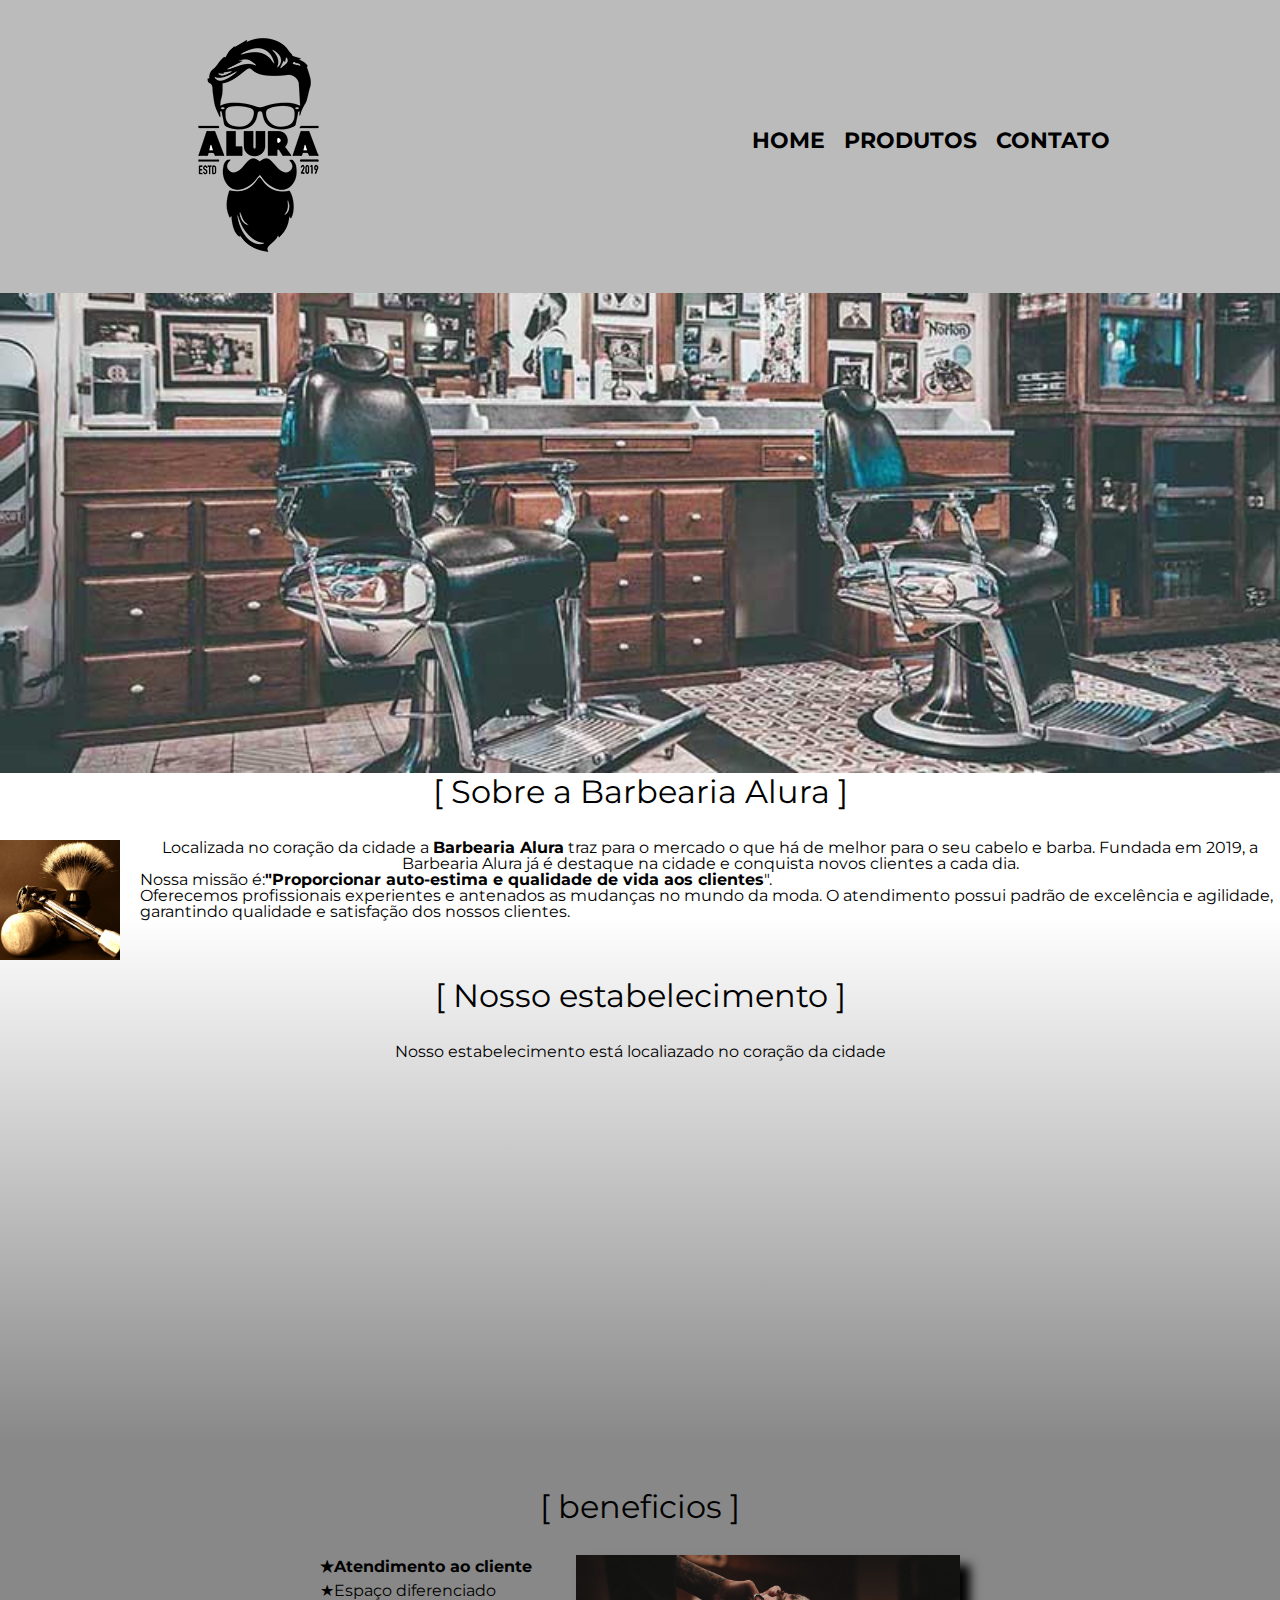
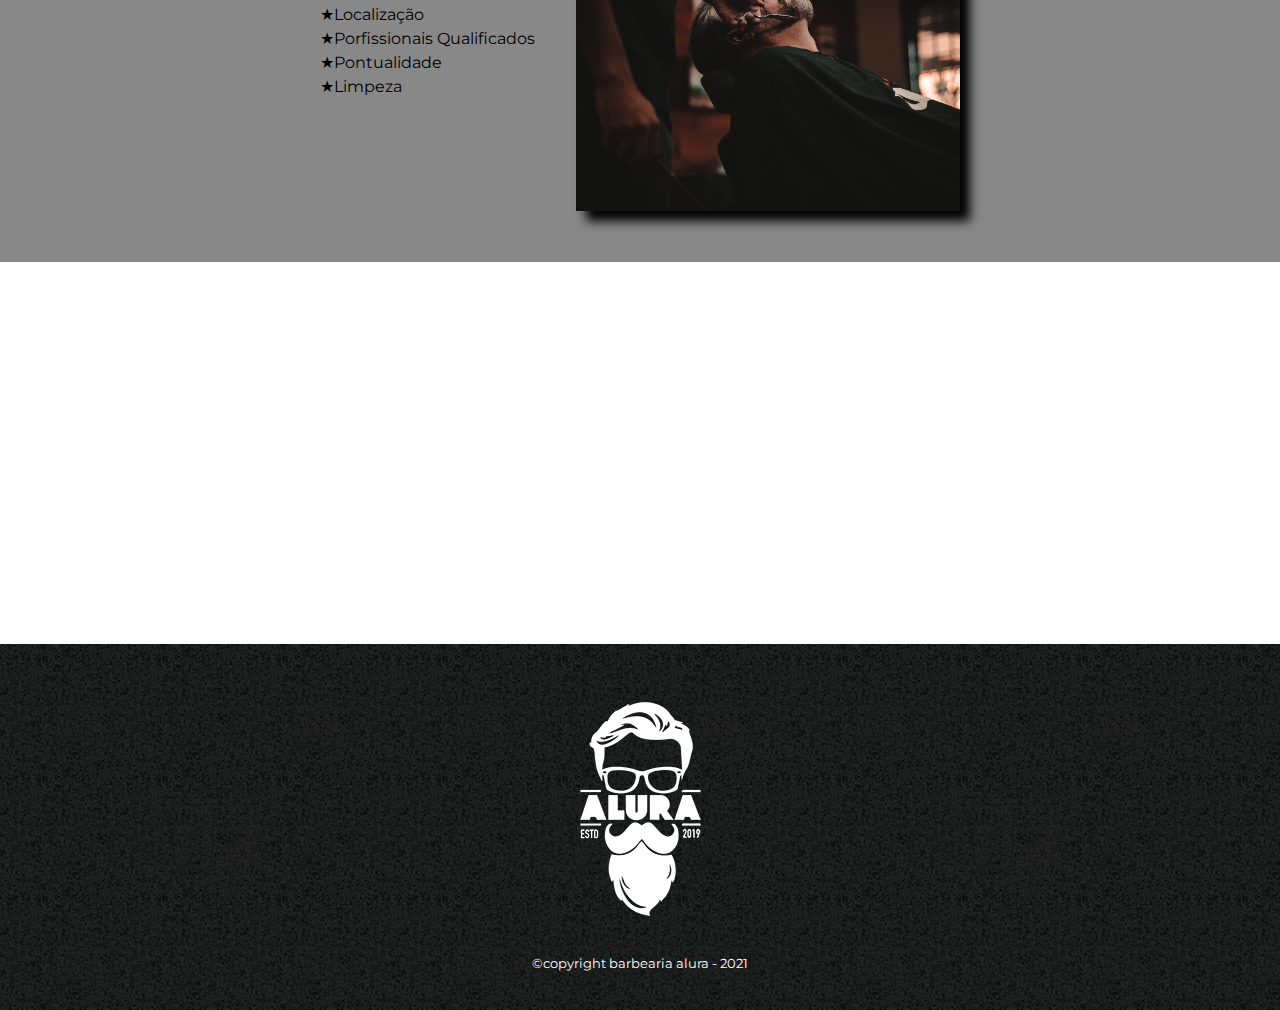
<file: barber shop/index.html>
<!DOCTYPE HTML>
<html lang="pt-br">
	<head>
			<meta charset="UTF-8">
			<meta name="viewport" content="width=device-width">
			<title>Barbearia Alura</title>

			<link rel="stylesheet" href="reset.css">
			<link rel="stylesheet" href="style.css">
			<link href="https://fonts.googleapis.com/css2?family=Montserrat:wght@100&family=STIX+Two+Text&display=swap" rel="stylesheet">
	</head>

	<body>
		<header>
			<div class="caixa">
				<h1><img src="logo.png"></h1>

				<nav>
					<ul>
						<li><a href="index.html">Home</a></li>
						<li><a href="produtos.html">Produtos</a></li>
						<li><a href="contato.html">Contato</a></li>
					</ul>
				</nav>
			</div>
		</header>
		<img class = "banner" src = "banner.jpg">
		<main>
			<section class="pricipal">
				<h2 class="titulo-principal">Sobre a Barbearia Alura</h2>

				<img class="utensilios" src="utensilios.jpg" alt="utensilios de um barbeiro"> 

			<p style="text-align: center">Localizada no coração da cidade a <strong>Barbearia Alura</strong> traz para o mercado o que há de melhor para o seu cabelo e barba. Fundada em 2019, a Barbearia Alura já é destaque na cidade e conquista novos clientes a cada dia.</p>

			<p id="missao"><em>Nossa missão é:<strong>"Proporcionar auto-estima e qualidade de vida aos clientes</strong>".</em></p>

			<p>Oferecemos profissionais experientes e antenados as mudanças no mundo da moda. O atendimento possui padrão de excelência e agilidade, garantindo qualidade e satisfação dos nossos clientes.</p>
		</section>

			<section class="mapa">
				<h3 class="titulo-principal">Nosso estabelecimento</h3>

				<p>Nosso estabelecimento está localiazado no coração da cidade</p>
			<div class="mapa-conteudo">
				<iframe src="https://www.google.com/maps/embed?pb=!1m18!1m12!1m3!1d58508.4781846066!2d-46.6271791002014!3d-23.5763476587679!2m3!1f0!2f0!3f0!3m2!1i1024!2i768!4f13.1!3m3!1m2!1s0x94ce5a2b2ed7f3a1%3A0xab35da2f5ca62674!2sCaelum%20-%20Escola%20de%20Tecnologia!5e0!3m2!1spt-BR!2sbr!4v1628718732933!5m2!1spt-BR!2sbr" width="100%" height="300" style="border:0;" allowfullscreen="" loading="lazy"></iframe>
			</div>
				
			</section>

</main>
	<section class ="beneficios">

			<h3 class="titulo-principal">beneficios</h3>
					<div class="conteudo-beneficios">			
						<ul class="lista-beneficios">
							<li class="itens">Atendimento ao cliente</li> 
							<li class="itens">Espaço diferenciado</li>
							<li class="itens">Localização</li>
							<li class="itens">Porfissionais Qualificados</li>
							<li class="itens">Pontualidade</li>
							<li class="itens">Limpeza</li>
						</ul><img src="beneficios.jpg" class="imagem-beneficios">
					</div>
	</section>
	
	<section class="video">

	<iframe width="100%" height="315" src="https://www.youtube.com/embed/wcVVXUV0YUY" title="YouTube video player" frameborder="0" allow="accelerometer; autoplay; clipboard-write; encrypted-media; gyroscope; picture-in-picture" allowfullscreen></iframe>
	</section>

	<footer>
			<img src = "logo-branco.png">
			<p class = "copyright">&copy;copyright barbearia alura - 2021</p>
		</footer>

	</body>
	


</html>
</file>
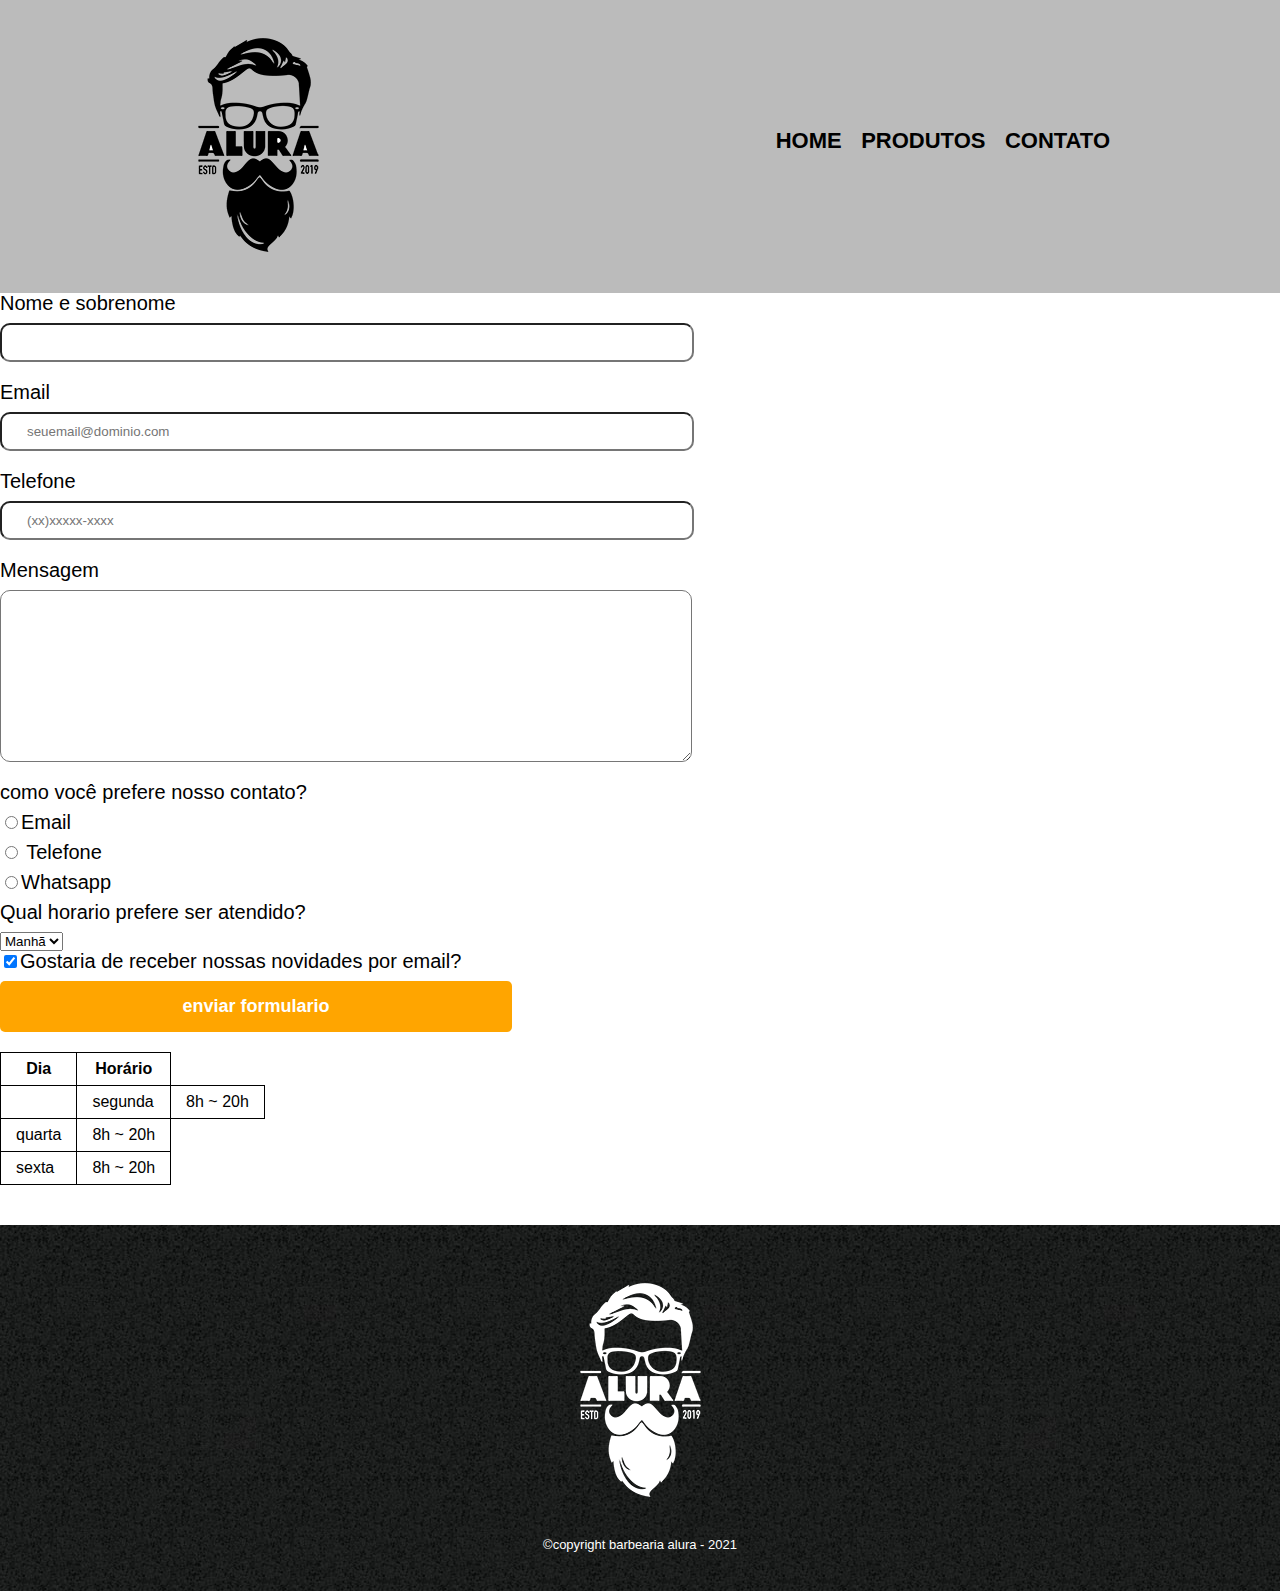
<file: barber shop/contato.html>
<!DOCTYPE html>
<html>
	<head>
		<meta charset="UTF-8">
		<title>Contato</title>

		<link rel="stylesheet" href="reset.css">
		<link rel="stylesheet" href="style.css">
	</head>
	<body>
		<header>
			<div class="caixa">
				<h1><img src="logo.png" alt="logo da barbearia alura "></h1>

				<nav>
					<ul>
						<li><a href="index.html">Home</a></li>
						<li><a href="produtos.html">Produtos</a></li>
						<li><a href="contato.html">Contato</a></li>
					</ul>
				</nav>
			</div>
		</header>
		<main>
			<form>
				<label for ="nomesobrenome">Nome e sobrenome</label>
				<input type = "text" id="nomesobrenome" class = "input-padrao" required>

					<label for = "email">Email</label>
					<input type="text" id="email" class = "input-padrao" required placeholder="seuemail@dominio.com">

					<label for = "telefone">Telefone</label>
					<input type="text" id="telefone" class = "input-padrao"required placeholder="(xx)xxxxx-xxxx">	

					<label for = "mensagem">Mensagem</label>

					<textarea cols = "70" rows = "10" id = "mensagem" class = "input-padrao" required></textarea>

					<fieldset>
					<legend>como você prefere nosso contato?</legend>	
					<label for = "radio-email"><input type= "radio" name = "contato" value="email" id = " radio-email">Email</label>
					

					<label for = "radio-telefone"><input type="radio" name = "contato" value="telefone" id = "radio-telefone">
					Telefone</label>
					
					<label for = "radio-whatsapp"><input type="radio" name = "contato" value="whatsapp" id = "radio-whatsapp"
					>Whatsapp</label>
					
					</fieldset>

					<fieldset>

					<legend>Qual horario prefere ser atendido?</legend>

					<select>
						<option>Manhã
						</option>
						<option>Tarde</option>
						<option>Noite</option>
					</select>
				</fieldset>



					<label><input type="checkbox" checked>Gostaria de receber nossas novidades por email?</label>

					<input type="submit" value="enviar formulario" class="enviar">

			</form>
			<table>
				<thead class="thead">
				<tr>
					<th>Dia</th>
					<th>Horário</th>
				</tr>
				</thead>
				<tbody>
				<td>
					<td>segunda</td>
					<td>8h ~ 20h</td>
				</td>
				<tr>
					<td>quarta</td>
					<td>8h ~ 20h</td>
				</tr>
				<tr>
					<td>sexta</td>
					<td>8h ~ 20h</td>
				</tr>
				</tbody>
			</table>
		</main>

		<footer>
			<img src = "logo-branco.png" alt="logo da barbearia alura">
			<p class = "copyright">&copy;copyright barbearia alura - 2021</p>
		</footer>
	</body>
</html>
</file>
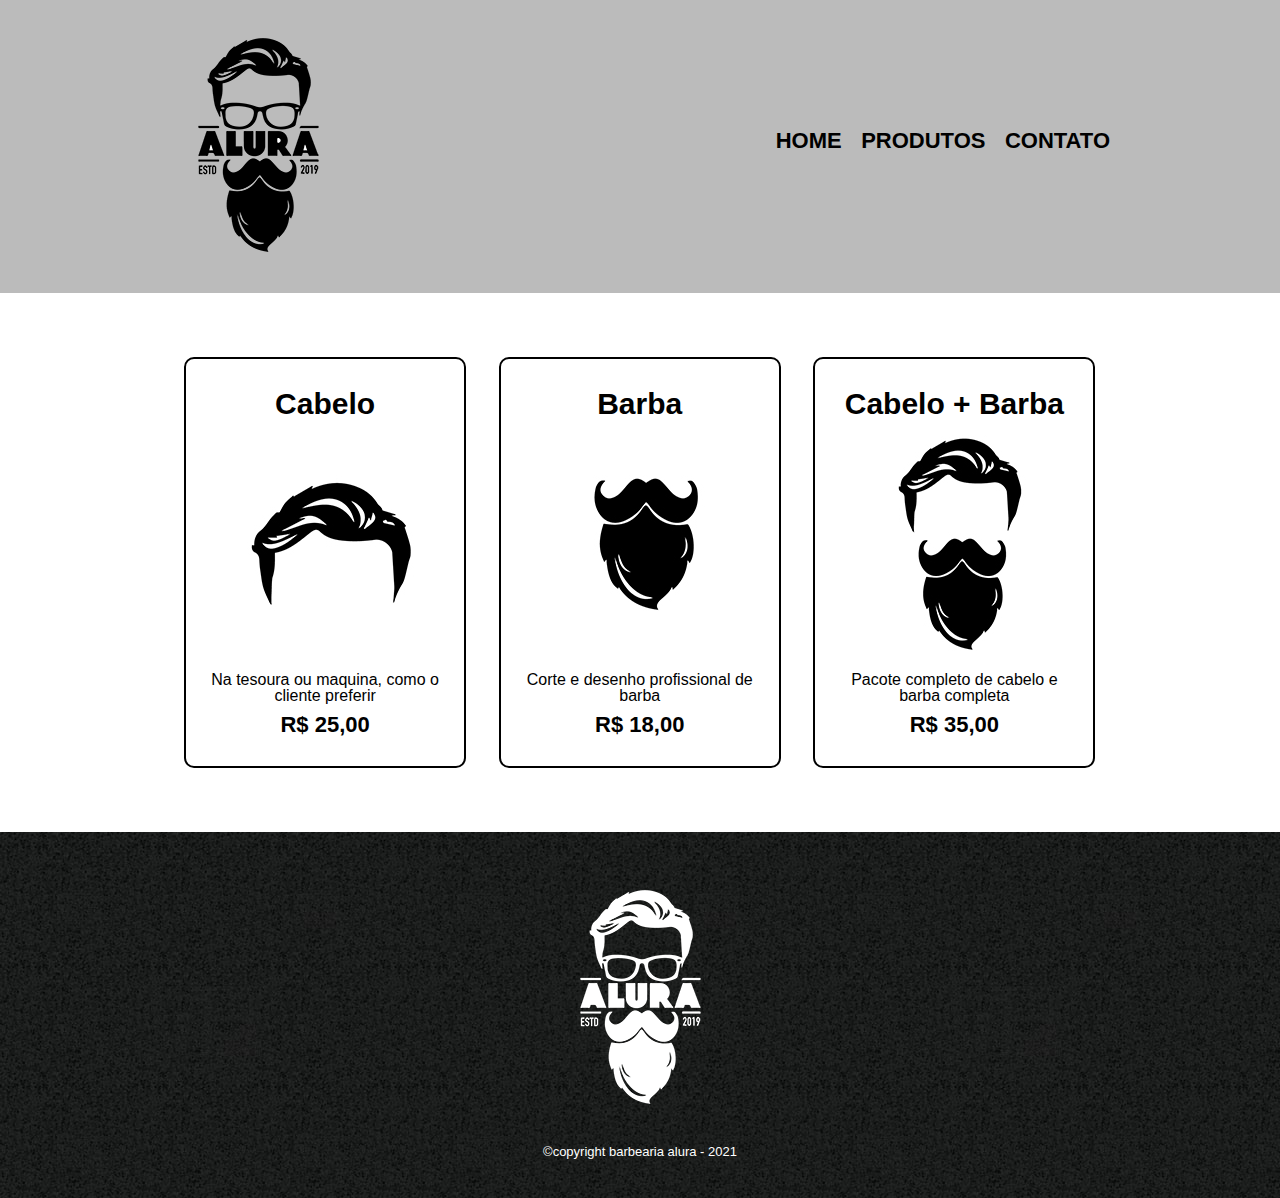
<file: barber shop/produtos.html>
<!DOCTYPE html>
<html>
	<head>
		<meta charset="UTF-8">
		<title>Produtos - Barbearia Alura</title>

		<link rel="stylesheet" href="reset.css">
		<link rel="stylesheet" href="style.css">
	</head>
	<body>
		<header>
			<div class="caixa">
				<h1><img src="logo.png"></h1>

				<nav>
					<ul>
						<li><a href="index.html">Home</a></li>
						<li><a href="produtos.html">Produtos</a></li>
						<li><a href="contato.html">Contato</a></li>
					</ul>
				</nav>
			</div>
		</header>

		<main>
			<ul class = "produtos">
				<li>
					<h2>Cabelo</h2>
					<img src ="cabelo.jpg">
					<p classe = "produto-descricao">Na tesoura ou maquina, como o cliente preferir</p>
					<p class="produto-preco">R$ 25,00 </p>	
				</li>

				<li>
					<h2>Barba</h2>
					<img src = "barba.jpg">
					<p classe = "produto-descricao">Corte e desenho profissional de barba</p>
					<p class= "produto-preco">R$ 18,00</p>
				</li>

				<li>
					<h2>Cabelo + Barba</h2>
					<img src = "cabelo+barba.jpg">
					<p classe = "produto-descricao">Pacote completo de cabelo e barba completa</p>
					<p class="produto-preco">R$ 35,00</p>
				</li>

			</ul>
		</main>

		<footer>
			<img src = "logo-branco.png">
			<p class = "copyright">&copy;copyright barbearia alura - 2021</p>
		</footer>
	</body>
</html>
</file>
<file: barber shop/style.css>
body{
	font-family: "montserrat", sans-serif;
	
}

header {
	background: #BBBBBB;
	padding: 20px 0;
}

.caixa {
	position: relative;
	width: 940px;
	margin: 0 auto;
}

nav {
	position: absolute;
	top: 110px;
	right: 0;
}

nav li {
	display: inline;
	margin: 0 0 0 15px;
}

nav a {
	text-transform: uppercase;
	color: #000000;
	font-weight: bold;
	font-size: 22px;
	text-decoration: none;
}

nav a:hover {
	color: #c78c19;
	text-decoration: underline;
}

.produtos {

width: 940px;
margin: 0 auto;
padding: 50px 0px; 
}

.produtos li {

	display: inline-block;
	text-align: center;
	width: 30%;
	vertical-align: top;
	margin: 1.5%;
	padding: 30px 20px;
	box-sizing: border-box;
	border: 2px solid #000000;
	border-radius: 10px;

}

.produtos li:hover {
border-color: #c78c19
}

.produtos li: active{
	border-color: #088c19
}

.produtos li:hover h2 {

	font-size: 40px;
}
.produtos h2 {
	font-size: 30px;
	font-weight: bold;
}

.produto-descricao{
	font-size: 18px;


}

.produto-preco {

	 font-size: 22px;
	 font-weight: bold;
	 margin: 10px 0 0;

}

footer {
	text-align: center;
	background: url("bg.jpg");
	padding: 40px 0;

}
.copyright {
	color: #ffffff;
	font-size: 13px;
	margin: 20px 0 0; 
}

form {
	width: 40px 0;
}

form label, form legend {
	display: block;
	font-size: 20px;
	margin: 0 0 10px;
}

.input-padrao {
	display: block;
	margin: 0 0 20px;
	padding: 10px 25px;
	width: 50%;
	border-radius: 10px;
}

.checkbox {
	margin:20px 0;
}
.enviar {
	width: 40%;
	padding: 15px 0;
	background: orange;
	color: white;
	font-weight: bold;
	font-size: 18px;
	border:none;
	border-radius: 5px;
	transition: 1s all;
	cursor: pointer;

}
.enviar:hover {
	background: red;
	transform: scale(1.2);

}
table {
	margin: 20px 0 40px
}
thead {
	background: #555555
	color: white;
	font-weight: bold;
}
td, th {
	border: 1px solid #000000;
	padding: 8px 15px 
}
/* css da pagina inicial */
.banner {
width: 100%;

}

.titulo-principal {
text-align: center;
font-size: 2em;
margin: 0 0 1em;
clear: left;
}

.titulo-principal:first-letter {
	font-weight: bold;
}

.titulo-principal:before{
content: "[ "

}

.titulo-principal:after{
content: " ]"

}

.principal{
	padding: 3em 0;
	background: #FEFEFE;
	width: = 940px;
	margin : 0 auto;
}

.principal p {
	margin: 0 0 1em;
}

.pricipal strong {
	font-weight: bold;
}

.principal em {
	font-style: italic;
}

.utensilios{
width: 120px;
float: left;
margin: 0 20px 20px 0;
}

.mapa{
	padding: 3em 0;
	background: linear-gradient(#FEFEFE, #888888)

}

.mapa p {
	margin:0 0 2em;
	text-align: center;
	
}
.mapa-conteudo {
	width: 940px;
	margin: 0 auto;
}

.beneficios {
	padding: 3em 0;
	background: #888888

}

.conteudo-beneficios {
	width: 640px;
	margin: 0 auto;
}

.lista-beneficios{
	width: 40%;
	display:inline-block;
	vertical-align: top;

}

.itens{
	line-height: 1.5

}

.itens:first-child{
	font-weight: bold;
}

.itens:before{
	content: "★"
}
.imagem-beneficios {
	width: 60%;
	opacity: 1;
	transition: 400ms;
	box-shadow: 10px 10px 10px #000000

}
.imagem-beneficios:hover{
	opacity: 0.3;

}

.video {
	width: 560px;
	margin: 2em auto;
}

@media screen and (max-width: 480px) {
.caixa, .principal, .conteudo-beneficios, .mapa-conteudo, .video {
	width: auto;

}

h1 {
	text-align: center;
}

nav {
	position: static;
}

.lista-beneficios, .imagem-beneficios{
	width: 100%;
}

}
</file>
